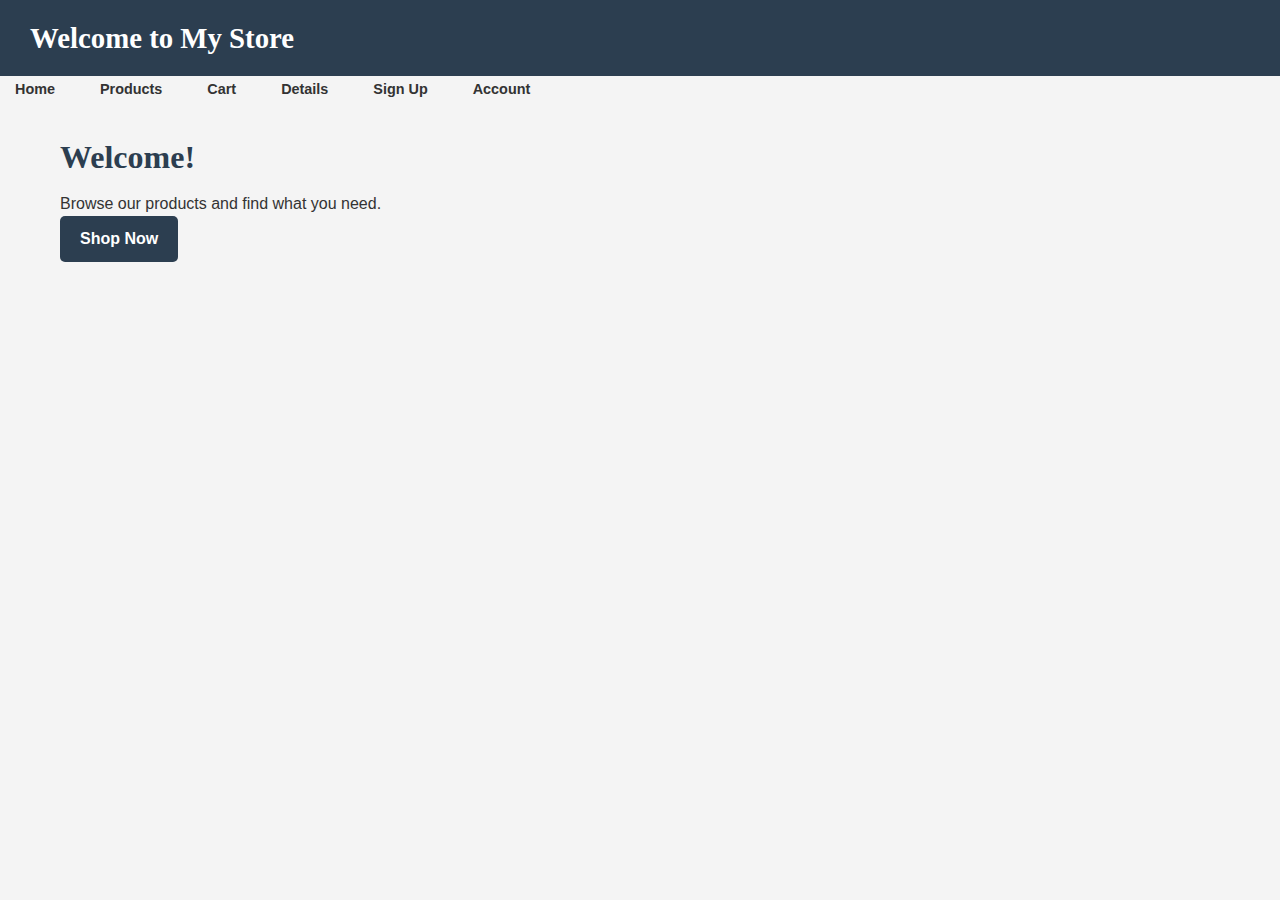
<file: index.html>
<!DOCTYPE html>
<html lang="en">
<head>
    <meta charset="UTF-8">
    <meta name="viewport" content="width=device-width, initial-scale=1.0">
    <title>Home - My Store</title>
    <link rel="stylesheet" href="style.css">
</head>
<body>
    <header>
        <h1>Welcome to My Store</h1>
    </header>
    
    <nav>
        <ul>
            <li><a href="index.html">Home</a></li>
            <li><a href="products.html">Products</a></li>
            <li><a href="cart.html">Cart</a></li>
            <li><a href="detail.html">Details</a></li>
            <li><a href="signup.html">Sign Up</a></li>
            <li><a href="account.html">Account</a></li>
        </ul>
    </nav>
    
    <div class="container">
        <h2>Welcome!</h2>
        <p>Browse our products and find what you need.</p>
        <a href="products.html" class="btn">Shop Now</a>
    </div>
</body>
</html>
</file>
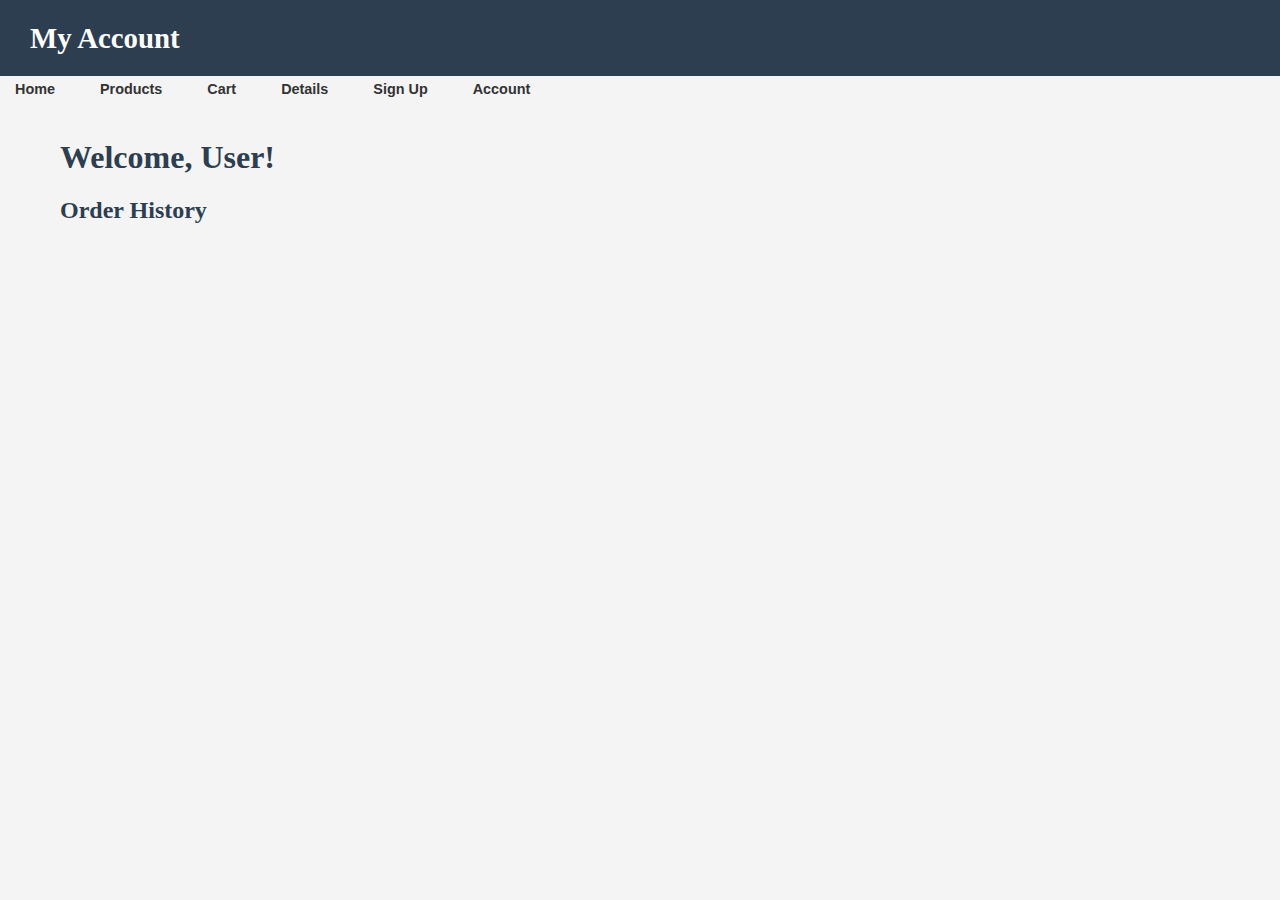
<file: account.html>
<!DOCTYPE html>
<html lang="en">
<head>
    <meta charset="UTF-8">
    <meta name="viewport" content="width=device-width, initial-scale=1.0">
    <title>My Account - My Store</title>
    <link rel="stylesheet" href="style.css">
</head>
<body>
    <header>
        <h1>My Account</h1>
    </header>
    
    <nav>
        <ul>
            <li><a href="index.html">Home</a></li>
            <li><a href="products.html">Products</a></li>
            <li><a href="cart.html">Cart</a></li>
            <li><a href="detail.html">Details</a></li>
            <li><a href="signup.html">Sign Up</a></li>
            <li><a href="account.html">Account</a></li>
        </ul>
    </nav>
    
    <div class="container">
        <h2>Welcome, User!</h2>
        
        <h3>Order History</h3>
        
        <!--
</file>
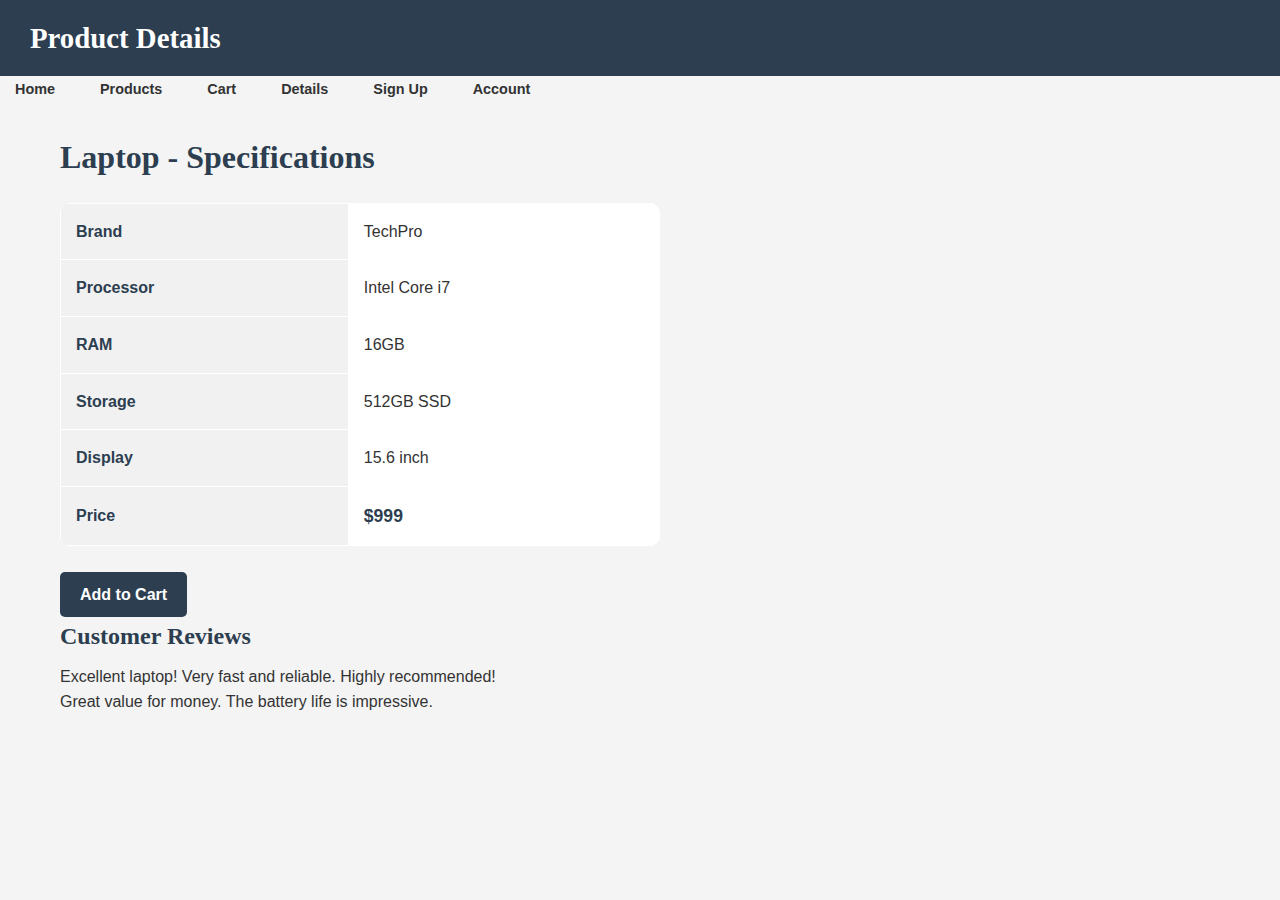
<file: detail.html>
<!DOCTYPE html>
<html lang="en">
<head>
    <meta charset="UTF-8">
    <meta name="viewport" content="width=device-width, initial-scale=1.0">
    <title>Product Details - My Store</title>
    <link rel="stylesheet" href="style.css">
</head>
<body>
    <header>
        <h1>Product Details</h1>
    </header>
    
    <nav>
        <ul>
            <li><a href="index.html">Home</a></li>
            <li><a href="products.html">Products</a></li>
            <li><a href="cart.html">Cart</a></li>
            <li><a href="detail.html">Details</a></li>
            <li><a href="signup.html">Sign Up</a></li>
            <li><a href="account.html">Account</a></li>
        </ul>
    </nav>
    
    <div class="container">
        <h2>Laptop - Specifications</h2>
        
        <!-- Task 5: Table with :first-child styling -->
        <table>
            <tr>
                <td>Brand</td>
                <td>TechPro</td>
            </tr>
            <tr>
                <td>Processor</td>
                <td>Intel Core i7</td>
            </tr>
            <tr>
                <td>RAM</td>
                <td>16GB</td>
            </tr>
            <tr>
                <td>Storage</td>
                <td>512GB SSD</td>
            </tr>
            <tr>
                <td>Display</td>
                <td>15.6 inch</td>
            </tr>
            <tr>
                <td>Price</td>
                <td><span class="price">999</span></td>
            </tr>
        </table>
        
        <br>
        <a href="cart.html" class="btn">Add to Cart</a>
        
        <h3>Customer Reviews</h3>
        
        <!-- Task 5: Review with quotation marks using ::before and ::after -->
        <blockquote class="review">
            Excellent laptop! Very fast and reliable. Highly recommended!
        </blockquote>
        
        <blockquote class="review">
            Great value for money. The battery life is impressive.
        </blockquote>
    </div>
</body>
</html>
</file>
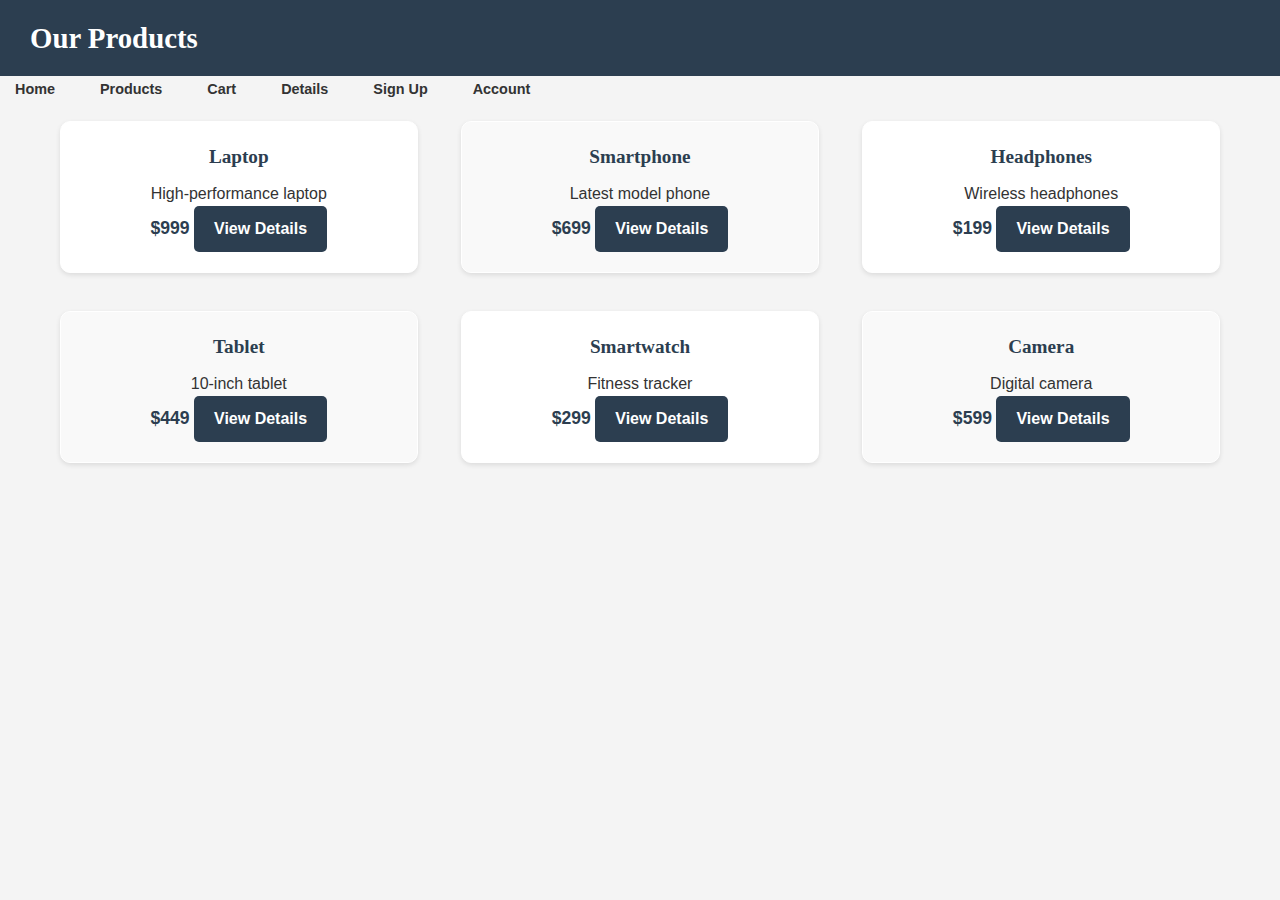
<file: products.html>
<!DOCTYPE html>
<html lang="en">
<head>
    <meta charset="UTF-8">
    <meta name="viewport" content="width=device-width, initial-scale=1.0">
    <title>Products - My Store</title>
    <link rel="stylesheet" href="style.css">
</head>
<body>
    <header>
        <h1>Our Products</h1>
    </header>
    
    <nav>
        <ul>
            <li><a href="index.html">Home</a></li>
            <li><a href="products.html">Products</a></li>
            <li><a href="cart.html">Cart</a></li>
            <li><a href="detail.html">Details</a></li>
            <li><a href="signup.html">Sign Up</a></li>
            <li><a href="account.html">Account</a></li>
        </ul>
    </nav>
    
    <div class="product-container">
        <article class="product-card">
            <h3>Laptop</h3>
            <p>High-performance laptop</p>
            <p class="price">999</p>
            <a href="detail.html" class="btn">View Details</a>
        </article>
        
        <article class="product-card">
            <h3>Smartphone</h3>
            <p>Latest model phone</p>
            <p class="price">699</p>
            <a href="detail.html" class="btn">View Details</a>
        </article>
        
        <article class="product-card">
            <h3>Headphones</h3>
            <p>Wireless headphones</p>
            <p class="price">199</p>
            <a href="detail.html" class="btn">View Details</a>
        </article>
        
        <article class="product-card">
            <h3>Tablet</h3>
            <p>10-inch tablet</p>
            <p class="price">449</p>
            <a href="detail.html" class="btn">View Details</a>
        </article>
        
        <article class="product-card">
            <h3>Smartwatch</h3>
            <p>Fitness tracker</p>
            <p class="price">299</p>
            <a href="detail.html" class="btn">View Details</a>
        </article>
        
        <article class="product-card">
            <h3>Camera</h3>
            <p>Digital camera</p>
            <p class="price">599</p>
            <a href="detail.html" class="btn">View Details</a>
        </article>
    </div>
</body>
</html>
</file>
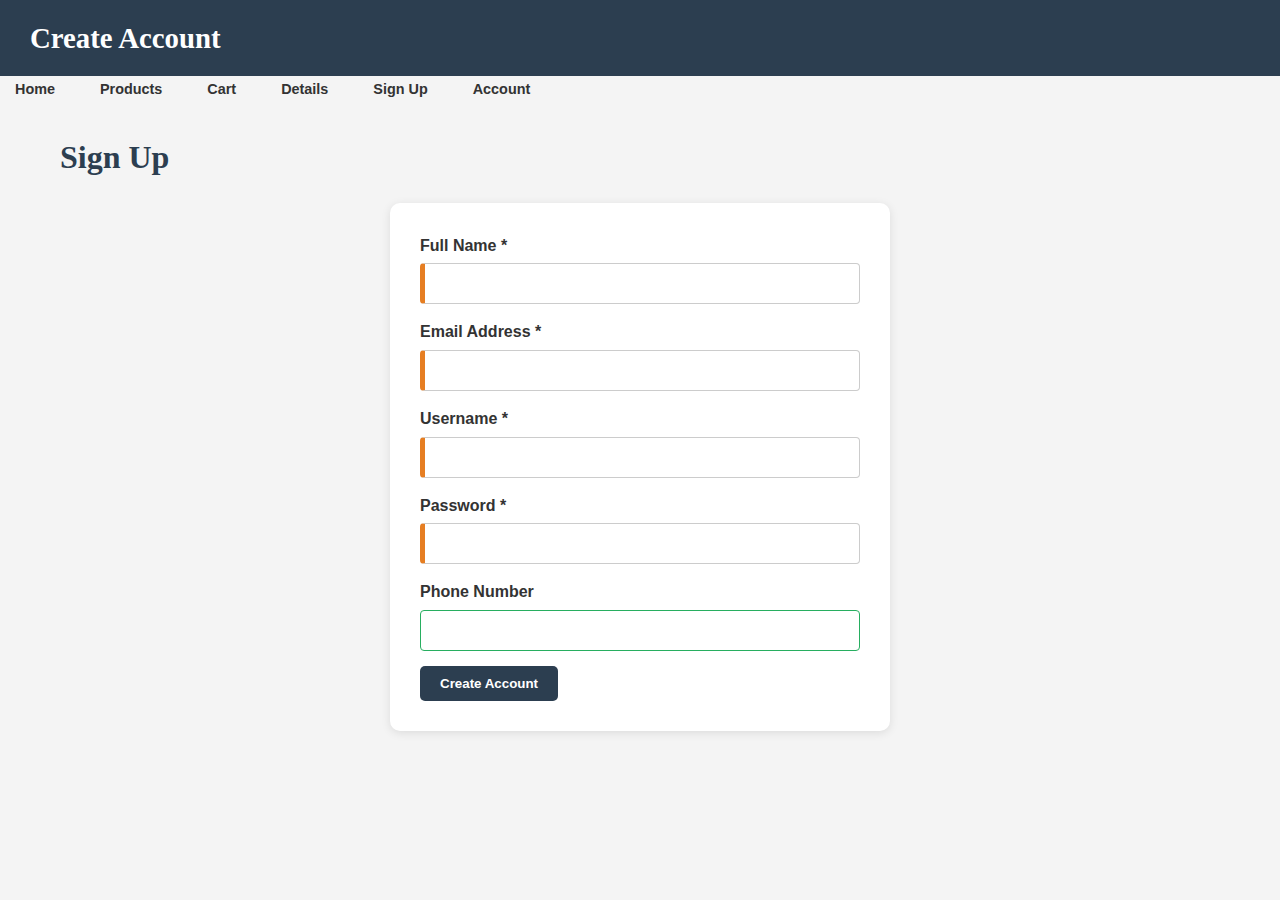
<file: signup.html>
<!DOCTYPE html>
<html lang="en">
<head>
    <meta charset="UTF-8">
    <meta name="viewport" content="width=device-width, initial-scale=1.0">
    <title>Sign Up - My Store</title>
    <link rel="stylesheet" href="style.css">
</head>
<body>
    <header>
        <h1>Create Account</h1>
    </header>
    
    <nav>
        <ul>
            <li><a href="index.html">Home</a></li>
            <li><a href="products.html">Products</a></li>
            <li><a href="cart.html">Cart</a></li>
            <li><a href="detail.html">Details</a></li>
            <li><a href="signup.html">Sign Up</a></li>
            <li><a href="account.html">Account</a></li>
        </ul>
    </nav>
    
    <div class="container">
        <h2>Sign Up</h2>
        
        <!-- Task 4: Form with :required and :valid styling -->
        <form action="#" method="POST">
            <label for="fullname">Full Name *</label>
            <input type="text" id="fullname" name="fullname" required minlength="2">
            
            <label for="email">Email Address *</label>
            <input type="email" id="email" name="email" required>
            
            <label for="username">Username *</label>
            <input type="text" id="username" name="username" required minlength="3">
            
            <label for="password">Password *</label>
            <input type="password" id="password" name="password" required minlength="6">
            
            <label for="phone">Phone Number</label>
            <input type="tel" id="phone" name="phone">
            
            <button type="submit" class="btn">Create Account</button>
        </form>
    </div>
</body>
</html>
</file>
<file: style.css>
:root {
    --primary-color: #2c3e50;
    --accent-color: #e67e22;
    --bg-light: #f4f4f4;
    --bg-white: #ffffff;
    --text-main: #333333;
    --text-light: #7f8c8d;
    --border-color: #ffffff;
}

@import url('https://fonts.googleapis.com/css2?family=Merriweather:wght@700&family=Open+Sans:wght@400;600&display=swap');

* {
    margin: 0;
    padding: 0;
    box-sizing: border-box;
}

body {
    font-family: 'Open Sans', sans-serif;
    background-color: var(--bg-light);
    color: var(--text-main);
    line-height: 1.6;
}

h1, h2, h3 {
    font-family: 'Merriweather', serif;
    color: var(--primary-color);
    font-weight: 700;
    margin-bottom: 0.5rem;
}

h1 { font-size: 2.5rem; }
h2 { font-size: 2rem; }
h3 { font-size: 1.5rem; }

/* =========================================
   Task 2: Interactive States & Transitions
   ========================================= */

.btn {
    display: inline-block;
    padding: 10px 20px;
    background-color: var(--primary-color);
    color: var(--bg-white);
    border: none;
    border-radius: 5px;
    cursor: pointer;
    text-decoration: none;
    font-weight: 600;
    transition: all 0.3s ease;
}

.btn:hover {
    background-color: var(--accent-color);
    transform: translateY(-2px);
}

.btn:active {
    background-color: #d35400;
    transform: translateY(0);
}

.btn:focus, input:focus {
    outline: 3px solid var(--accent-color);
    outline-offset: 2px;
}

/* =========================================
   Navigation - TOP RIGHT
   ========================================= */

header {
    background-color: var(--primary-color);
    padding: 15px 30px;
    display: flex;
    justify-content: space-between;
    align-items: center;
}

header h1 {
    color: var(--bg-white);
    font-size: 1.8rem;
    margin: 0;
}

nav ul {
    list-style: none;
    display: flex;
    gap: 15px;
    margin: 0;
    padding: 0;
}

nav a {
    color: var(--bg-black);
    text-decoration: none;
    font-weight: 600;
    padding: 8px 15px;
    border-radius: 4px;
    transition: background-color 0.3s ease;
    font-size: 0.9rem;
}

nav a:hover {
    background-color: var(--accent-color);
}

/* =========================================
   Task 3: Product List Styling
   ========================================= */

.container {
    max-width: 1200px;
    margin: 0 auto;
    padding: 30px 20px;
}

.product-container {
    text-align: center;
}

.product-card {
    display: inline-block;
    width: 28%;
    vertical-align: top;
    margin: 1.5%;
    padding: 20px;
    box-sizing: border-box;
    border: 1px solid var(--border-color);
    border-radius: 10px;
    background-color: var(--bg-white);
    box-shadow: 0 2px 5px rgba(0,0,0,0.1);
}

.product-card:nth-child(odd) {
    background-color: var(--bg-white);
}

.product-card:nth-child(even) {
    background-color: #f9f9f9;
}

.product-card h3 {
    font-size: 1.2rem;
    margin-top: 0;
}

.price {
    font-weight: bold;
    color: var(--primary-color);
    font-size: 1.1rem;
    display: inline;
}

.price::before {
    content: "$";
}

/* =========================================
   Task 4: Advanced Selectors & Pseudo-elements
   ========================================= */

.cart-container {
    min-height: 200px;
    padding: 20px;
    margin: 20px 0;
    border: 1px solid var(--border-color);
    background: var(--bg-white);
    border-radius: 10px;
}

.cart-container:empty::before {
    content: "Your cart is currently empty.";
    display: block;
    text-align: center;
    color: var(--text-light);
    font-style: italic;
    padding-top: 50px;
}

form {
    max-width: 500px;
    margin: 20px auto;
    padding: 30px;
    background: var(--bg-white);
    border-radius: 10px;
    box-shadow: 0 2px 10px rgba(0,0,0,0.1);
}

form label {
    display: block;
    margin-bottom: 5px;
    font-weight: 600;
}

form input {
    display: block;
    margin-bottom: 15px;
    padding: 12px;
    width: 100%;
    border: 1px solid #ccc;
    border-radius: 4px;
    box-sizing: border-box;
}

input:required {
    border-left: 5px solid var(--accent-color);
}

input:valid {
    border-color: #27ae60;
}

/* =========================================
   Task 5: Detailed Data Styling
   ========================================= */

table {
    width: 100%;
    max-width: 600px;
    border-collapse: collapse;
    margin-top: 20px;
    background-color: var(--bg-white);
    border-radius: 10px;
    overflow: hidden;
}

th, td {
    padding: 15px;
    border: 1px solid var(--border-color);
    text-align: left;
}

table td:first-child {
    font-weight: bold;
    color: var(--primary-color);
    background-color: #f1f1f1;
}

.order-history {
    list-style-type: square;
    padding-left: 20px;
    max-width: 500px;
    margin: 20px auto;
</file>
